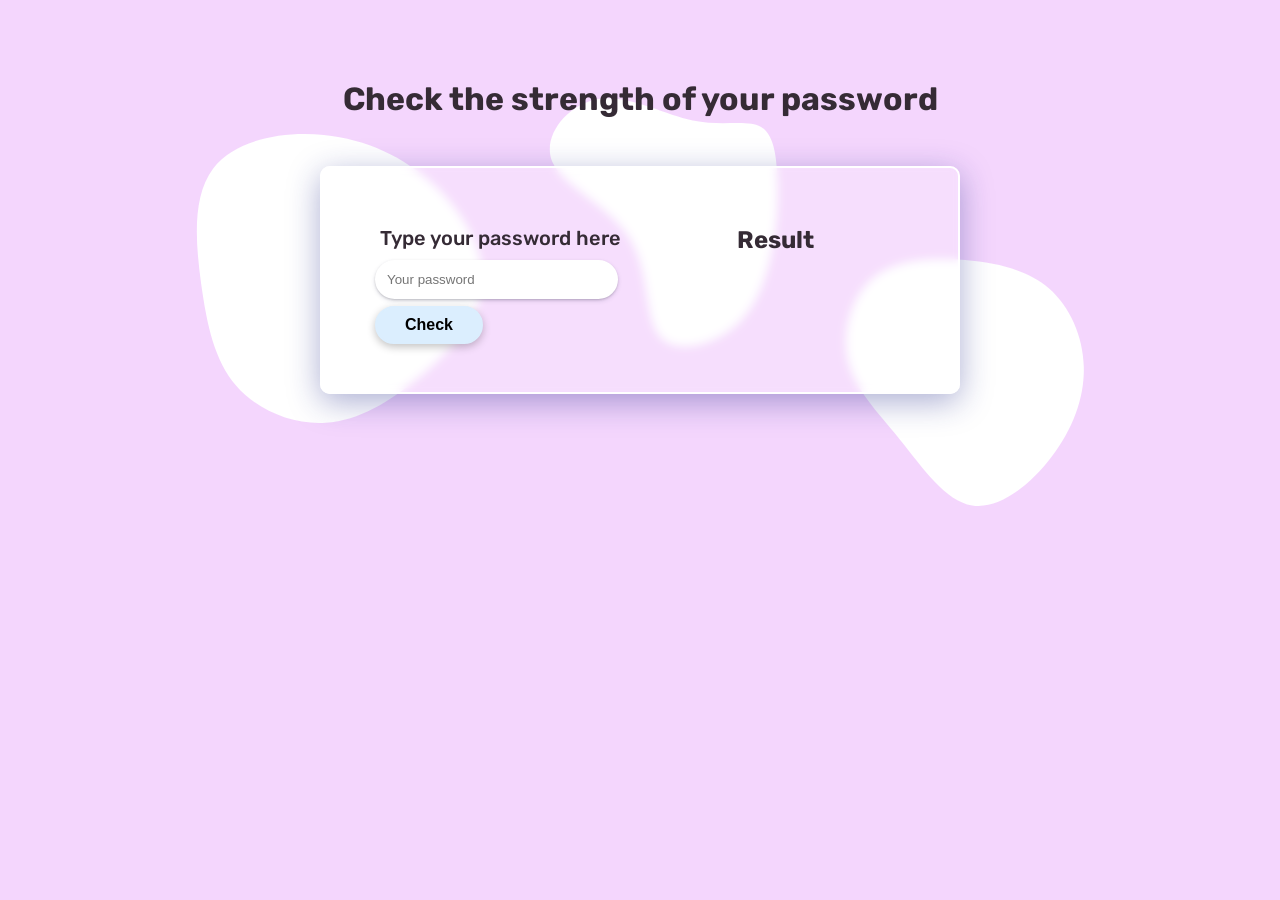
<file: index.html>
<!DOCTYPE html>
<html lang="en">
<head>
    <meta charset="UTF-8">
    <meta name="viewport" content="width=device-width, initial-scale=1.0">
    <title>Password strength checker</title>
    <link rel="stylesheet" href="style.css">
</head>
<body>
    <h1>Check the strength of your password</h1>
    <svg viewBox="0 0 200 200" xmlns="http://www.w3.org/2000/svg" class="svg svg-1">
        <path fill="#FFFFFF" d="M40.4,-38.9C51,-29.7,57.5,-14.8,57.9,0.4C58.3,15.6,52.6,31.3,41.9,45.3C31.3,59.4,15.6,71.9,2.1,69.7C-11.3,67.6,-22.7,50.8,-34.1,36.7C-45.5,22.7,-57,11.3,-60.2,-3.2C-63.3,-17.7,-58.2,-35.4,-46.8,-44.6C-35.4,-53.7,-17.7,-54.4,-1.4,-53C14.8,-51.6,29.7,-48,40.4,-38.9Z" transform="translate(100 100)" />
    </svg>
    <svg viewBox="0 0 200 200" xmlns="http://www.w3.org/2000/svg" class="svg svg-2">
        <path fill="#FFFFFF" d="M53.2,-52.4C68.2,-38.3,78.9,-19.2,77.1,-1.8C75.2,15.5,60.8,30.9,45.9,43.4C30.9,55.9,15.5,65.3,-1.1,66.4C-17.6,67.5,-35.3,60.2,-46,47.7C-56.7,35.3,-60.5,17.6,-63.4,-2.9C-66.2,-23.4,-68.1,-46.7,-57.4,-60.8C-46.7,-74.8,-23.4,-79.6,-2.1,-77.5C19.2,-75.4,38.3,-66.4,53.2,-52.4Z" transform="translate(100 100)" />
    </svg>
    <svg viewBox="0 0 200 200" xmlns="http://www.w3.org/2000/svg" class="svg svg-3">
        <path fill="#FFFFFF" d="M25.4,-29.1C30.8,-25.7,31.6,-15.7,31.8,-6.8C32,2.2,31.7,10.2,29.6,20.3C27.6,30.4,23.8,42.7,14.6,50.7C5.4,58.6,-9.2,62,-15.4,54.5C-21.6,47,-19.3,28.4,-27.4,15.3C-35.5,2.3,-54,-5.3,-58.3,-15.3C-62.5,-25.4,-52.5,-38,-40.4,-40.3C-28.3,-42.5,-14.2,-34.3,-2.1,-31.8C10,-29.3,20,-32.5,25.4,-29.1Z" transform="translate(100 100)" />
    </svg>
    <div class="main">
        <div class="input">
            <label for="password">Type your password here</label>
            <input type="text" placeholder="Your password" required id="password">
            <button id = "check">Check</button>
        </div>
        <div class="out">
            <h2>Result</h2>
            <p id="output">
            </p>
        </div>
    </div>
    <script src="index.js"></script>
</body>
</html>
</file>
<file: style.css>
@import url('https://fonts.googleapis.com/css2?family=Rubik:wght@400;500;700&display=swap');

*{
    margin: 0;
    padding: 0;
    box-sizing: border-box;
}

body{
    font-family: 'Rubik', sans-serif;
    background-color: #F4D6FD;
    color: rgb(53, 43, 53);
}

h1{
    text-align: center;
    margin: 5rem 0;
    margin-bottom: 3rem;
}

.main{
    border: 2px solid white;
    display: flex;
    max-width: 50%;
    margin-left: auto;
    margin-right: auto;
    padding: 3rem;
    background: rgba( 255, 255, 255, 0.2 );
    box-shadow: 0 8px 32px 0 rgba( 31, 38, 135, 0.37 );
    backdrop-filter: blur( 5px );
    -webkit-backdrop-filter: blur( 8px );
    border-radius: 10px;
}

.input{
    display: flex;
    flex-direction: column;
    width: 50%;
}

.out{
    padding: 10px;
    width: 50%;
    font-size: 16px;
    font-weight: 500;
    text-align: center;
}

label{
    font-size: 20px;
    font-weight: 500;
    padding: 10px;
}

#password{
    max-width: 90%;
    margin-left: 5px;
    padding: 10px;
    border: 2px solid white;
    box-shadow: rgba(50, 50, 93, 0.25) 0px 2px 5px -1px, rgba(0, 0, 0, 0.3) 0px 1px 3px -1px;
    border-radius: 26px;
}

#check{
    max-width: 40%;
    margin-left: 5px;
    padding: 8px;
    margin-top: 7px;
    border-radius: 26px;
    background-color: rgb(219, 238, 254);
    font-size: 16px;
    font-weight: 700;
    border: 2px solid rgb(219, 238, 254);
    box-shadow: rgba(0, 0, 0, 0.24) 0px 3px 8px;
    transition: transform 0.5s ease-in-out, box-shadow 0.5s ease-in-out;
}

#check:hover{
    cursor: pointer;
    background-color: rgb(52, 145, 221);
    border: 2px solid rgb(52, 145, 221);
    color: white;
    box-shadow: rgba(50, 50, 93, 0.25) 0px 13px 27px -5px, rgba(0, 0, 0, 0.3) 0px 8px 16px -8px;
    transform: translateY(-3px);
}

.svg{
    width: 400px;
    position: absolute;
    z-index: -1;
}

.svg-1{
    left: 60%;
}

.svg-2{
    top: 10%;
    left: 10%
}

.svg-3{
    width: 500px;
    top: -50px;
    left: 35%;
}
</file>
